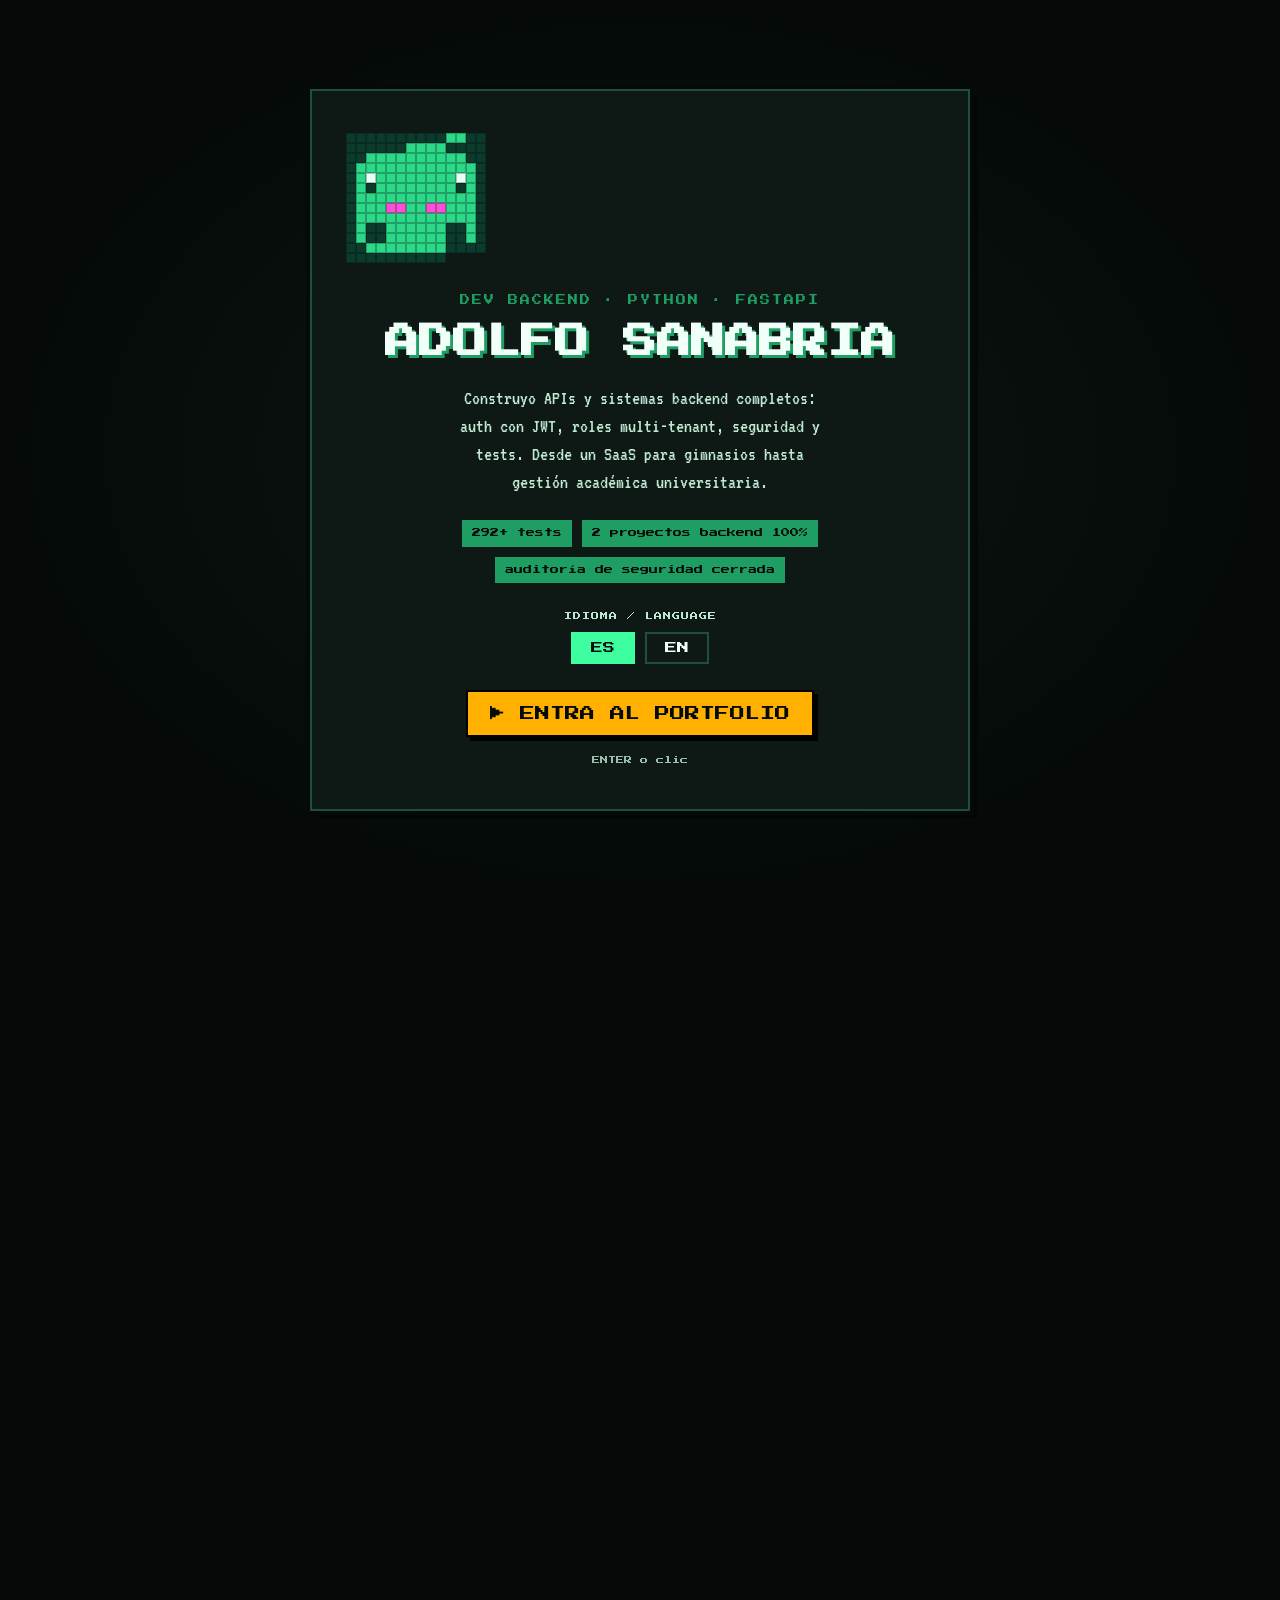
<file: index.html>
<!DOCTYPE html>
<html lang="es" data-lang="es">
<head>
  <meta charset="UTF-8" />
  <meta name="viewport" content="width=device-width, initial-scale=1.0" />
  <meta name="description" content="Adolfo Sanabria — Backend Developer. Python, FastAPI, PostgreSQL. Portfolio 8-bit." />
  <title>ADOLFO SANABRIA // BACKEND.DEV</title>
  <link rel="icon" href="data:image/svg+xml,%3Csvg xmlns='http://www.w3.org/2000/svg' viewBox='0 0 16 16'%3E%3Crect width='16' height='16' fill='%23050a08'/%3E%3Crect x='2' y='3' width='12' height='10' fill='%233dffa0'/%3E%3Crect x='4' y='5' width='3' height='3' fill='%23050a08'/%3E%3Crect x='9' y='5' width='3' height='3' fill='%23050a08'/%3E%3Crect x='6' y='9' width='4' height='2' fill='%23050a08'/%3E%3C/svg%3E" />
  <link rel="preconnect" href="https://fonts.googleapis.com" />
  <link rel="preconnect" href="https://fonts.gstatic.com" crossorigin />
  <link href="https://fonts.googleapis.com/css2?family=Press+Start+2P&family=VT323&display=swap" rel="stylesheet" />
  <link rel="stylesheet" href="style.css" />
</head>
<body>

  <!-- ======================= BOOT / INTRO ======================= -->
  <div id="boot" class="boot is-visible" role="dialog" aria-label="welcome">
    <div class="boot-inner">
      <div id="bootSprite" class="pixel-sprite boot-sprite" aria-hidden="true"></div>
      <p class="boot-kicker" data-i18n="boot.kicker">DEV BACKEND · PYTHON · FASTAPI</p>
      <h1 class="boot-title" data-text="ADOLFO SANABRIA">ADOLFO SANABRIA</h1>
      <p class="boot-tagline" data-i18n="boot.tagline">Construyo APIs y sistemas backend completos: auth con JWT, roles multi-tenant, seguridad y tests. Desde un SaaS para gimnasios hasta gesti&oacute;n acad&eacute;mica universitaria.</p>
      <div class="boot-proof">
        <span data-i18n="boot.p1">292+ tests</span>
        <span data-i18n="boot.p2">2 proyectos backend 100%</span>
        <span data-i18n="boot.p3">auditor&iacute;a de seguridad cerrada</span>
      </div>
      <div class="lang-wave">
        <span class="lang-label" data-i18n="boot.lang">IDIOMA / LANGUAGE</span>
        <span class="lang-pills">
          <button class="lang-btn" data-set-lang="es">ES</button>
          <button class="lang-btn" data-set-lang="en">EN</button>
        </span>
      </div>
      <button id="pressStart" class="press-start" data-i18n="boot.press">▶ ENTRA AL PORTFOLIO</button>
      <p class="boot-hint-line" data-i18n="boot.hint">ENTER o clic</p>
    </div>
  </div>

  <!-- ======================= CRT OVERLAY ======================= -->
  <div class="crt" aria-hidden="true"></div>
  <div class="vignette" aria-hidden="true"></div>

  <!-- ======================= TOP MENU ======================= -->
  <button id="menuBtn" class="menu-btn" aria-label="menu">MENU</button>
  <nav id="topbar" class="topbar" aria-label="game menu">
    <button data-goto="inicio">&#9654; <span data-i18n="nav.start">START</span></button>
    <button data-goto="status">&#9679; <span data-i18n="nav.status">STATUS</span></button>
    <button data-goto="dungeons">&#9876; <span data-i18n="nav.dungeons">DUNGEONS</span></button>
    <button data-goto="quest">&#10022; <span data-i18n="nav.quest">QUEST</span></button>
    <button data-goto="contact">&#9993; <span data-i18n="nav.contact">CONTACT</span></button>
  </nav>

  <div id="soundToggle" class="sound-toggle" title="M">SOUND:ON</div>
  <div id="fps" class="fps" title="FPS counter (fake)">FPS:60</div>

  <main id="game">

    <!-- ============ SECTION: TITLE ============ -->
    <section id="inicio" class="hero section">
      <div class="hero-grid" aria-hidden="true"></div>
      <div class="hero-inner">
        <div id="heroSprite" class="pixel-sprite hero-sprite" aria-hidden="true"></div>
        <header class="hero-title">
          <div class="title-badge" data-i18n="hero.badge">CLASS: BACKEND DEV</div>
          <h1 class="title-glitch" data-text="ADOLFO SANABRIA">ADOLFO SANABRIA</h1>
          <p class="subtitle"><span data-i18n="hero.sub1">PYTHON</span> <span class="accent">•</span> <span data-i18n="hero.sub2">FASTAPI</span> <span class="accent">•</span> <span data-i18n="hero.sub3">APIs QUE FUNCIONAN</span></p>
        </header>
      </div>
      <div class="scroll-hint">
        <span data-i18n="hero.continue">[ BAJA PARA VER MI FICHA ]</span>
        <div class="arrow">&#8595;</div>
      </div>
    </section>

    <!-- ============ SECTION: ABOUT ============ -->
    <section id="status" class="section panel">
      <div class="section-head">
        <span class="corner tl"></span><span class="corner tr"></span>
        <h2><span class="tag">01</span> <span data-i18n="status.title">SOBRE MÍ</span></h2>
        <span class="corner bl"></span><span class="corner br"></span>
      </div>

      <div class="about-grid">
        <!-- identidad + datos -->
        <div class="about-left">
          <div class="char-avatar">
            <div id="charSprite" class="pixel-sprite" aria-hidden="true"></div>
            <div>
              <h3 class="name">ADOLFO SANABRIA</h3>
              <div class="class-line"><span data-i18n="status.class">BACKEND DEVELOPER</span> <span class="lvl">PYTHON / FASTAPI</span></div>
            </div>
          </div>
          <ul class="facts">
            <li><b data-i18n="status.f1k">Proyectos backend 100%</b><span data-i18n="status.f1v">2 completados</span></li>
            <li><b data-i18n="status.f2k">Tests escritos y en verde</b><span>292+</span></li>
            <li><b data-i18n="status.f3k">Fases implementadas</b><span>19</span></li>
            <li><b data-i18n="status.f4k">Auditor&iacute;a de seguridad</b><span data-i18n="status.f4v">8 hallazgos cerrados</span></li>
            <li><b data-i18n="status.f5k">Guild / GitHub</b><span><a href="https://github.com/starnicosvv" target="_blank" rel="noopener">@starnicosvv</a></span></li>
          </ul>
        </div>

        <!-- bio -->
        <div class="bio-card">
          <h3 class="mini-title">&#9654; <span data-i18n="status.biotitle">PERFIL</span></h3>
          <p data-i18n="status.bio1">Dev backend que vive en Python. Diseño APIs y arquitectura con FastAPI de punta a punta: auth con JWT, roles, aislamiento multi-tenant, seguridad y testing. Los dos proyectos de este mundo son trabajo 100% backend mío.</p>
          <p data-i18n="status.bio2">Creo en el código que se puede defender: testeado, documentado y con CI verde.</p>
        </div>

        <!-- que puedo hacer -->
        <div class="what-card">
          <h3 class="mini-title">&#9876; <span data-i18n="status.whattitle">QUÉ PUEDO HACER</span></h3>
          <div class="what-grid">
            <div class="what-item"><b>APIs REST</b><span data-i18n="status.w1">FastAPI: endpoints, validaci&oacute;n, versionado y OpenAPI</span></div>
            <div class="what-item"><b>AUTH + SEGURIDAD</b><span data-i18n="status.w2">JWT access/refresh, roles, CSRF, rate limiting, bcrypt</span></div>
            <div class="what-item"><b>DATOS &amp; MIGRACIONES</b><span data-i18n="status.w3">SQLAlchemy 2.0, Pydantic v2, Alembic, PostgreSQL multi-tenant</span></div>
            <div class="what-item"><b>TESTING</b><span data-i18n="status.w4">pytest para API y servicios: 292+ tests verdes con CI</span></div>
            <div class="what-item"><b>INFRA &amp; CI</b><span data-i18n="status.w5">Docker Compose, Redis, GitHub Actions y deploy</span></div>
            <div class="what-item"><b>DOC &amp; AUDITOR&Iacute;A</b><span data-i18n="status.w6">Documentaci&oacute;n t&eacute;cnica y auditor&iacute;as de seguridad con fixes</span></div>
          </div>
        </div>
      </div>
    </section>

    <!-- ============ SECTION: DUNGEONS / PROJECTS ============ -->
    <section id="dungeons" class="section panel">
      <div class="section-head">
        <span class="corner tl"></span><span class="corner tr"></span>
        <h2><span class="tag">02</span> <span data-i18n="dungeons.title">MAZMORRAS VENCIDAS</span></h2>
        <span class="corner bl"></span><span class="corner br"></span>
      </div>
      <p class="section-sub" data-i18n="dungeons.sub">Cada mazmorra fue vencida: yo construí su backend completo.</p>

      <div class="dungeons-grid">
        <!-- Project 1 -->
        <article class="dungeon-card">
          <div class="boss-window">
            <div class="boss-head">
              <div class="boss-sprite" aria-hidden="true">
                <span class="boss-label boss-skill">JWT</span>
              </div>
              <div class="boss-meta">
                <span class="boss-name">GYMPRO SAAS</span>
                <span class="boss-hp"><span data-i18n="d.boss">BOSS</span>: <span data-i18n="d1.subtitle">GESTIÓN DE GIMNASIOS</span></span>
                <div class="hp-bar"><div class="bar"><div class="fill" style="width:100%"></div></div></div>
              </div>
            </div>
            <div class="boss-fx" aria-hidden="true">
              <span class="md">ACTIVE</span>
              <span class="md second">DEFEATED</span>
              <span class="shout" data-i18n="d1.shout">Te quiero ver subir office en la gym</span>
            </div>
          </div>

          <div class="dungeon-body">
            <h4 data-i18n="d1.title">GYMPRO SAAS</h4>
            <div class="dungeon-tags">
              <span>FastAPI</span><span>PostgreSQL 15</span><span>Redis</span><span>SQLAlchemy 2.0 async</span><span>Pydantic v2</span><span>JWT</span><span>Docker</span>
            </div>
            <p data-i18n="d1.desc">SaaS para gestión de gimnasios pequeños/medianos. Auth por roles (owner/admin/trainer/receptionist), membresías, asistencia con check-in anti-duplicado, pagos internos y dashboard de KPIs. Aislamiento multi-tenant: cada query filtra por gym_id del token.</p>
            <ul class="loot">
              <li><span data-i18n="d1.l1">JWT access + refresh, bcrypt</span></li>
              <li><span data-i18n="d1.l2">Aislamiento multi-tenant por gym_id</span></li>
              <li><span data-i18n="d1.l3">Soft-delete, PKs UUID v4</span></li>
              <li><span data-i18n="d1.l4">6 módulos REST (auth, users, plans, attendance, payments, dashboard)</span></li>
              <li><span data-i18n="d1.l5">Tests: 10 API + 7 servicios</span></li>
              <li><span data-i18n="d1.l6">Docker Compose completo</span></li>
            </ul>
            <div class="credits">BACKEND: ADOLFO <span>/</span> FRONTEND: DUAL-DEVS0</div>
            <div class="dungeon-actions">
              <a class="btn" href="https://github.com/dual-devs0/Sistema_para_gym_Py" target="_blank" rel="noopener"><span data-i18n="common.view">VER MAZMORRA</span> &#8594;</a>
            </div>
          </div>
        </article>

        <!-- Project 2 -->
        <article class="dungeon-card final">
          <div class="boss-window">
            <div class="boss-head">
              <div class="boss-sprite" aria-hidden="true">
                <span class="boss-label boss-skill">CSRF</span>
                <span class="boss-label boss-skill second">RATE</span>
              </div>
              <div class="boss-meta">
                <span class="boss-name">SISTEMA ACADÉMICO UCA V2</span>
                <span class="boss-hp"><span data-i18n="d.boss">BOSS</span>: <span data-i18n="d2.subtitle">GESTIÓN ACADÉMICA UNIVERSITARIA</span></span>
                <div class="hp-bar"><div class="bar"><div class="fill bossf" style="width:100%"></div></div></div>
              </div>
            </div>
            <div class="boss-fx" aria-hidden="true">
              <span class="md second">FINAL BOSS</span>
              <span class="shout" data-i18n="d2.shout">19 fases. 282 tests. Sin excusas.</span>
            </div>
          </div>

          <div class="dungeon-body">
            <h4 data-i18n="d2.title">SISTEMA ACADÉMICO UCA V2</h4>
            <div class="dungeon-tags">
              <span>FastAPI</span><span>SQLAlchemy</span><span>Alembic</span><span>PostgreSQL (Neon)</span><span>JWT + CSRF</span><span>Rate limit</span><span>R2</span><span>Stripe</span><span>ReportLab</span>
            </div>
            <p data-i18n="d2.desc">Sistema de gestión académica integral (Universidad Católica, PY). 19 fases completas: motor de notas, correlatividades, PPA, financiero, becas, facturación electrónica, trámites, graduación, pasantías, equivalencias y portal docente. Backend tests verdes, CI verde.</p>
            <ul class="loot">
              <li><span data-i18n="d2.l1">19 fases implementadas en backend</span></li>
              <li><span data-i18n="d2.l2">282 tests pytest</span></li>
              <li><span data-i18n="d2.l3">Auditoría de seguridad: 8 hallazgos corregidos</span></li>
              <li><span data-i18n="d2.l4">Roles: Alumno, Profesor, Admin</span></li>
              <li><span data-i18n="d2.l5">JWT refresh en httpOnly cookie + CSRF double-submit</span></li>
              <li><span data-i18n="d2.l6">PDF/QR, email SMTP, Stripe Checkout</span></li>
            </ul>
            <div class="credits">BACKEND: ADOLFO <span>/</span> FRONTEND: DUAL-DEVS0</div>
            <div class="dungeon-actions">
              <a class="btn" href="https://github.com/dual-devs0/sistema-academico" target="_blank" rel="noopener"><span data-i18n="common.view">VER MAZMORRA</span> &#8594;</a>
              <a class="btn ghost" href="https://sistema-academico-alpha.vercel.app" target="_blank" rel="noopener">LIVE <span data-i18n="common.live">DESPLIEGUE</span></a>
            </div>
          </div>
        </article>
      </div>
    </section>

    <!-- ============ SECTION: QUEST LOG / EXPERIENCE ============ -->
    <section id="quest" class="section panel">
      <div class="section-head">
        <span class="corner tl"></span><span class="corner tr"></span>
        <h2><span class="tag">03</span> <span data-i18n="quest.title">QUEST LOG</span></h2>
        <span class="corner bl"></span><span class="corner br"></span>
      </div>
      <p class="section-sub" data-i18n="quest.sub">Misiones completadas en este mundo de FastAPI.</p>

      <div class="quest-list">
        <div class="quest complete">
          <div class="q-icon">&#10003;</div>
          <div class="q-body">
            <h4 data-i18n="q1.title">SISTEMA ACADÉMICO UCA V2 — Backend completo</h4>
            <p data-i18n="q1.desc">Diseñé arquitectura (routers/services/repos), modelos, migraciones, auth de seguridad dura, testing y documentación. 19 fases, 282 tests verdes y auditoría cerrada.</p>
          </div>
          <span class="q-xp">+9000 XP</span>
        </div>
        <div class="quest complete">
          <div class="q-icon">&#10003;</div>
          <div class="q-body">
            <h4 data-i18n="q2.title">GYMPRO SAAS — Backend completo</h4>
            <p data-i18n="q2.desc">SaaS multi-tenant de gimnasios: auth por roles, membresías, asistencia, pagos y dashboard, con aislamiento por gym_id desde el token.</p>
          </div>
          <span class="q-xp">+4000 XP</span>
        </div>
        <div class="quest complete">
          <div class="q-icon">&#10003;</div>
          <div class="q-body">
            <h4 data-i18n="q3.title">AUDITORÍA DE SEGURIDAD PRE-PRODUCCIÓN</h4>
            <p data-i18n="q3.desc">Chequeo crítico del backend: 8 hallazgos reales corregidos (CSRF desactivable, user enumeration, dependencies sin pinnear, rate limiting).</p>
          </div>
          <span class="q-xp">+2000 XP</span>
        </div>
        <div class="quest active">
          <div class="q-icon">?</div>
          <div class="q-body">
            <h4 data-i18n="q4.title">PRÓXIMA MISIÓN: TU PROYECTO</h4>
            <p data-i18n="q4.desc">Backend nuevo, refactor, API, auth o tests. Abierto a misiones freelance o full-time.</p>
          </div>
          <a class="btn small" href="#contact" data-i18n="q4.cta">UNIRME A LA MISIÓN</a>
        </div>
      </div>
    </section>

    <!-- ============ SECTION: CONTACT ============ -->
    <section id="contact" class="section panel">
      <div class="section-head">
        <span class="corner tl"></span><span class="corner tr"></span>
        <h2><span class="tag">04</span> <span data-i18n="contact.title">UNIRSE AL GREMIO</span></h2>
        <span class="corner bl"></span><span class="corner br"></span>
      </div>

      <div class="contact-wrap">
        <div id="contactSprite" class="pixel-sprite contact-sprite" aria-hidden="true"></div>
        <p class="contact-line" data-i18n="contact.line">El gremio de los backend te espera. Elegí tu punto de encuentro:</p>

        <div class="contact-cards">
          <a class="contact-card" href="https://github.com/starnicosvv" target="_blank" rel="noopener">
            <span class="cc-icon gh">&#916;</span>
            <span class="cc-main"><b>GITHUB</b> <i>@starnicosvv</i></span>
            <span class="cc-arrow">&#8594;</span>
          </a>
        </div>

        <div class="contact-mini">
          <span data-i18n="contact.mini1">status: DISPONIBLE</span>
          <span data-i18n="contact.mini2">nivel: backend</span>
          <span data-i18n="contact.mini3">loot: FastAPI + opencode</span>
        </div>
      </div>
    </section>

    <!-- ============ FOOTER ============ -->
    <footer class="panel footer">
      <div class="footer-line">
        <span class="blink-cursor">&#9608;</span>
        <span data-i18n="footer.by">SLIME.DEV — mode DEBUG</span>
      </div>
      <div class="footer-hint">
        <kbd>M</kbd> <span data-i18n="footer.sound">sonido</span> <span class="sep">|</span>
        <kbd>K</kbd> <span data-i18n="footer.fps">fps</span> <span class="sep">|</span>
        <kbd>T</kbd> <span data-i18n="footer.test">test rápido</span>
      </div>
      <p class="copyright">&copy; 2026 ADOLFO SANABRIA — <span data-i18n="footer.rights">todos los derechos pixelados</span></p>
    </footer>
  </main>

  <!-- modal de test rápido -->
  <div id="testModal" class="modal" hidden>
    <div class="modal-box">
      <h3 data-i18n="test.title">CONSOLA DE PRUEBAS</h3>
      <p data-i18n="test.line">Verifico seguridad y tests de tu portfolio...</p>
      <pre id="testOut" class="test-out"></pre>
      <button id="testClose" class="btn" data-i18n="test.close">CERRAR</button>
    </div>
  </div>

  <script src="script.js"></script>
</body>
</html>
</file>
<file: style.css>
/* ============================================================
   SLIME.DEV — PORTFOLIO 8-BIT
   Paleta CRT phosphor + arcade
   ============================================================ */
:root {
  --bg: #050a08;
  --bg2: #0a1210;
  --panel: #0e1915;
  --panel2: #15261f;
  --line: #12382b;
  --line2: #1d4f3c;
  --green: #3dffa0;
  --green-dim: #1e9e63;
  --amber: #ffb000;
  --magenta: #ff4fd8;
  --cyan: #38f0ff;
  --red: #ff5470;
  --text: #f0fff8;
  --text-dim: #bfe8d2;
  --shadow: rgba(0, 0, 0, 0.75);
  --font-pixel: "Press Start 2P", monospace;
  --font-term: "VT323", monospace;
  --px: 1px;
}

* { margin: 0; padding: 0; box-sizing: border-box; }

html { scroll-behavior: smooth; scroll-padding-top: 80px; }

body {
  background: var(--bg);
  color: var(--text);
  font-family: var(--font-term);
  font-size: 22px;
  line-height: 1.4;
  overflow-x: hidden;
  text-rendering: optimizeSpeed;
}

::selection { background: var(--green); color: var(--bg); }

/* ---------- CRT overlay ---------- */
.crt {
  pointer-events: none;
  position: fixed;
  inset: 0;
  z-index: 9998;
  background: repeating-linear-gradient(
    to bottom,
    rgba(0, 0, 0, 0) 0px,
    rgba(0, 0, 0, 0) 2px,
    rgba(0, 0, 0, 0.05) 3px,
    rgba(0, 0, 0, 0) 4px
  );
  animation: crt-flicker 0.5s steps(2) infinite;
}
@keyframes crt-flicker {
  0% { opacity: 1; }
  50% { opacity: 0.985; }
  100% { opacity: 1; }
}
/* Easter egg: modo neon (código Konami) */
body.neon { --green: #ffe14d; --green-dim: #b88a00; --magenta: #37f3ff; --cyan: #ff9af5; --amber: #7cff00; }
body.neon .crt { animation-duration: 0.6s; }
.vignette {
  pointer-events: none;
  position: fixed;
  inset: 0;
  z-index: 9997;
  background: radial-gradient(ellipse at center, transparent 65%, rgba(0, 0, 0, 0.2) 100%);
}
body.off .crt { animation: none; background: #000; opacity: 0; }
body.off #game, body.off .topbar, body.off .sound-toggle, body.off .fps, body.off .menu-btn { opacity: 0; }
body.off { height: 100vh; overflow: hidden; }

/* ---------- Boot / intro ---------- */
.boot {
  position: fixed;
  inset: 0;
  z-index: 10000;
  background: radial-gradient(ellipse at center, #0b1511 0%, var(--bg) 72%);
  display: flex;
  align-items: center;
  justify-content: center;
  padding: 24px;
  transition: opacity 0.4s ease;
  opacity: 0;
  pointer-events: none;
}
.boot.is-visible { opacity: 1; pointer-events: auto; }
.boot-inner {
  background: var(--panel);
  border: 2px solid var(--line2);
  box-shadow: 0 0 0 4px var(--bg), 8px 8px 0 rgba(0, 0, 0, 0.4);
  padding: 42px 34px;
  max-width: 660px;
  width: 100%;
  text-align: center;
  position: relative;
  animation: bootIn 0.4s steps(5) both;
}
@keyframes bootIn {
  from { opacity: 0; transform: translateY(12px); }
  to { opacity: 1; transform: none; }
}
.boot-sprite { margin: 0 auto 20px; }
.boot-kicker {
  font-family: var(--font-pixel);
  font-size: 10px;
  color: var(--green-dim);
  letter-spacing: 2px;
  margin-bottom: 14px;
}
.boot-title {
  font-family: var(--font-pixel);
  font-size: clamp(20px, 6vw, 34px);
  color: var(--text);
  text-shadow: 3px 3px 0 var(--green-dim);
  margin-bottom: 20px;
  line-height: 1.25;
}
.boot-tagline {
  color: var(--text-dim);
  font-size: 20px;
  max-width: 48ch;
  margin: 0 auto 24px;
}
.boot-proof {
  display: flex;
  flex-wrap: wrap;
  justify-content: center;
  gap: 10px;
  margin-bottom: 28px;
}
.boot-proof span {
  font-family: var(--font-pixel);
  font-size: 9px;
  color: var(--bg);
  background: var(--green-dim);
  padding: 7px 10px;
}
.lang-wave {
  display: flex;
  flex-direction: column;
  gap: 10px;
  align-items: center;
  margin-bottom: 26px;
}
.lang-label {
  font-family: var(--font-pixel);
  font-size: 8px;
  color: var(--text-dim);
  letter-spacing: 1px;
}
.lang-pills { display: flex; gap: 10px; }
.lang-btn {
  font-family: var(--font-pixel);
  font-size: 12px;
  background: none;
  border: 2px solid var(--line2);
  color: var(--text);
  padding: 8px 18px;
  cursor: pointer;
}
.lang-btn.on { color: var(--bg); background: var(--green); border-color: var(--green); }

.press-start {
  font-family: var(--font-pixel);
  font-size: clamp(11px, 2.4vw, 15px);
  color: var(--bg);
  background: var(--amber);
  border: 2px solid #000;
  margin: 0 auto;
  padding: 14px 22px;
  cursor: pointer;
  box-shadow: 4px 4px 0 #000;
}
.press-start:hover { transform: translate(-1px, -1px); box-shadow: 5px 5px 0 #000; }
.press-start:active { transform: translate(3px, 3px); box-shadow: 1px 1px 0 #000; }
@keyframes blink { 0%,100% { opacity: 1; } 50% { opacity: 0; } }
.boot-hint-line {
  margin-top: 18px;
  font-family: var(--font-pixel);
  font-size: 8px;
  color: var(--text-dim);
  opacity: 0.8;
}

/* ---------- Menu ---------- */
.menu-btn {
  position: fixed;
  top: 14px; left: 14px;
  z-index: 9000;
  background: var(--panel);
  color: var(--green);
  font-family: var(--font-pixel);
  font-size: 11px;
  border: 2px solid var(--line2);
  padding: 9px 12px;
  cursor: pointer;
  box-shadow: 3px 3px 0 #000;
}
.topbar {
  position: fixed;
  top: 12px;
  left: 50%;
  transform: translateX(-50%);
  z-index: 8999;
  display: flex;
  gap: 4px;
  background: var(--panel);
  border: 2px solid var(--line2);
  padding: 6px;
  box-shadow: 5px 5px 0 #000;
  transition: transform 0.25s steps(4), opacity 0.2s;
}
.topbar button {
  font-family: var(--font-pixel);
  font-size: 10px;
  color: var(--text-dim);
  background: none;
  border: 2px solid transparent;
  padding: 10px 11px;
  cursor: pointer;
  white-space: nowrap;
}
.topbar button:hover,
.topbar button.active { color: var(--bg); background: var(--green); }
body.hide-menu .menu-btn { display: none; }

@media (max-width: 820px) {
  .topbar {
    top: 0; left: 0; right: 0;
    transform: none;
    flex-wrap: wrap;
    justify-content: center;
    border-width: 0 0 2px 0;
  }
}
@media (max-width: 640px) {
  body:not(.hide-menu) .topbar { transform: translateX(-120%); }
  body:not(.hide-menu) .menu-btn { display: block; }
}
@media (min-width: 641px) {
  .menu-btn { display: none; }
}

.sound-toggle, .fps {
  position: fixed;
  right: 14px;
  z-index: 8999;
  font-family: var(--font-pixel);
  font-size: 9px;
  color: var(--text-dim);
  background: var(--panel);
  border: 2px solid var(--line2);
  padding: 7px 9px;
  cursor: pointer;
  box-shadow: 3px 3px 0 #000;
}
.sound-toggle { bottom: 14px; }
.fps { bottom: 50px; color: var(--green); }

/* ---------- Layout ---------- */
main { max-width: 1060px; margin: 0 auto; padding: 0 18px 40px; }
.section {
  min-height: 100vh;
  display: flex;
  flex-direction: column;
  justify-content: center;
  padding: 110px 0 50px;
  position: relative;
}
.panel {
  background: linear-gradient(180deg, var(--bg2), var(--bg));
  border: 2px solid var(--line);
  padding: 34px;
  margin-bottom: 36px;
  box-shadow: 4px 4px 0 rgba(0, 0, 0, 0.5);
  position: relative;
}

.section-head {
  display: flex;
  align-items: center;
  gap: 14px;
  margin-bottom: 28px;
  position: relative;
}
.section-head h2 {
  font-family: var(--font-pixel);
  font-size: clamp(13px, 2.4vw, 19px);
  color: var(--amber);
  text-shadow: 3px 3px 0 #000;
  letter-spacing: 1px;
}
.section-head .tag { color: var(--green); }
.section-sub {
  font-size: 20px;
  color: var(--text-dim);
  margin: -14px 0 24px;
}

/* pixel corners */
.corner {
  position: absolute;
  width: 12px; height: 12px;
  background: var(--green);
}
.corner.tl { left: -2px; top: -2px; }
.corner.tr { right: -2px; top: -2px; }
.corner.bl { left: -2px; bottom: -2px; }
.corner.br { right: -2px; bottom: -2px; }

/* ---------- Hero ---------- */
.hero {
  min-height: 100svh;
  justify-content: center;
  align-items: center;
  text-align: center;
  padding-top: 0;
}
.hero-inner { display: flex; flex-direction: column; align-items: center; gap: 18px; z-index: 2; }
.hero-sprite { margin-bottom: 6px; }
.title-badge {
  font-family: var(--font-pixel);
  font-size: 11px;
  color: var(--magenta);
  border: 2px solid var(--line2);
  padding: 8px 12px;
  background: var(--panel);
  box-shadow: 4px 4px 0 #000;
}
.title-glitch {
  font-family: var(--font-pixel);
  font-size: clamp(24px, 7vw, 58px);
  color: var(--text);
  letter-spacing: 2px;
  text-shadow: 3px 3px 0 var(--green-dim), 6px 6px 0 rgba(0, 0, 0, 0.55);
}
.subtitle {
  font-family: var(--font-term);
  font-size: clamp(16px, 3vw, 26px);
  color: var(--text-dim);
}
.subtitle .accent { color: var(--green); }

.scroll-hint {
  position: absolute;
  bottom: 34px;
  font-family: var(--font-pixel);
  font-size: 10px;
  color: var(--text-dim);
  display: flex;
  flex-direction: column;
  gap: 10px;
  align-items: center;
  animation: float 1.6s ease-in-out infinite;
}
@keyframes float { 0%,100% { transform: translateY(0); } 50% { transform: translateY(6px); } }

.hero-grid {
  position: absolute;
  inset: 0;
  z-index: 0;
  background-image:
    linear-gradient(rgba(61,255,160,0.05) 1px, transparent 1px),
    linear-gradient(90deg, rgba(61,255,160,0.05) 1px, transparent 1px);
  background-size: 34px 34px;
  mask-image: radial-gradient(ellipse at center, #000 30%, transparent 75%);
}

/* ---------- Pixel sprite (generado en JS) ---------- */
.pixel-sprite {
  --sz: 7px;
  position: relative;
  display: grid;
  gap: 0;
  image-rendering: pixelated;
}
.pixel-sprite span {
  width: var(--sz);
  height: var(--sz);
  display: block;
}
.pixel-sprite.hidden { display: none; }

/* ---------- About ---------- */
.about-grid {
  display: grid;
  grid-template-columns: 300px 1fr;
  gap: 26px;
}
.about-left, .bio-card, .what-card {
  background: var(--panel2);
  border: 2px solid var(--line);
  padding: 22px;
  box-shadow: 3px 3px 0 #000;
}
.about-left { grid-row: 1 / span 2; align-self: start; }
.char-avatar { display: flex; gap: 16px; align-items: center; margin-bottom: 22px; }
.char-avatar .name {
  font-family: var(--font-pixel);
  font-size: 14px;
  line-height: 1.5;
  color: var(--text);
}
.class-line { margin-top: 10px; font-family: var(--font-pixel); font-size: 9px; color: var(--magenta); line-height: 1.8; }
.lvl { color: var(--amber); }

.facts { list-style: none; border-top: 2px dashed var(--line2); padding-top: 6px; }
.facts li {
  padding: 12px 0;
  border-bottom: 1px solid var(--line);
  display: flex;
  justify-content: space-between;
  gap: 12px;
  align-items: baseline;
}
.facts b { font-weight: 400; color: var(--text-dim); font-size: 19px; }
.facts span { color: var(--green); font-size: 19px; }
.facts a { color: var(--cyan); text-decoration: none; font-size: 19px; }
.facts a:hover { text-decoration: underline; }

.mini-title { font-family: var(--font-pixel); font-size: 12px; color: var(--green); margin-bottom: 16px; }

.bio-card p { color: var(--text); margin-bottom: 12px; font-size: 21px; max-width: 58ch; }

/* Qué puedo hacer */
.what-card { grid-column: 1 / -1; }
.what-grid { display: grid; grid-template-columns: 1fr 1fr 1fr; gap: 16px 22px; }
.what-item {
  display: flex;
  flex-direction: column;
  gap: 6px;
  border-left: 3px solid var(--green-dim);
  padding-left: 12px;
}
.what-item b { font-family: var(--font-pixel); font-size: 10px; color: var(--text); }
.what-item span { font-size: 17px; color: var(--text-dim); line-height: 1.4; }
.what-item:hover { border-color: var(--green); }

/* ---------- Dungeons ---------- */
.dungeons-grid { display: grid; gap: 30px; }

.bar { height: 16px; background: #04120c; border: 2px solid var(--line2); overflow: hidden; }
.bar .fill { height: 100%; width: 100%; background: repeating-linear-gradient(90deg, var(--green) 0 6px, var(--green-dim) 6px 12px); }
.fill.bossf { background: repeating-linear-gradient(90deg, var(--magenta) 0 6px, #b31695 6px 12px); }

.boss-window {
  background: linear-gradient(180deg, #08110e, #050a08);
  border: 2px solid var(--line2);
  padding: 20px;
  box-shadow: inset 0 0 0 2px #000, 6px 6px 0 #000;
  position: relative;
  overflow: hidden;
}
.boss-head { display: flex; gap: 18px; align-items: center; }
.boss-sprite {
  flex: 0 0 110px;
  height: 110px;
  border: 2px solid var(--line2);
  background:
    repeating-linear-gradient(0deg, rgba(61,255,160,0.04) 0 6px, transparent 6px 12px),
    #04120c;
  position: relative;
}
.boss-sprite::after {
  content: "?!";
  position: absolute;
  inset: 0;
  display: flex;
  align-items: center;
  justify-content: center;
  font-family: var(--font-pixel);
  font-size: 26px;
  color: var(--red);
  animation: blink 0.9s steps(2) infinite;
}
.boss-label {
  position: absolute;
  top: 8px; left: 8px;
  font-family: var(--font-pixel);
  font-size: 9px;
  background: var(--red);
  color: #fff;
  padding: 5px 6px;
  z-index: 2;
  box-shadow: 2px 2px 0 #000;
}
.boss-label.second { top: 30px; background: var(--amber); color: #000; }
.boss-meta { flex: 1; min-width: 0; }
.boss-name {
  font-family: var(--font-pixel);
  font-size: clamp(12px, 2.2vw, 17px);
  color: var(--text);
  display: block;
  margin-bottom: 10px;
  line-height: 1.4;
}
.boss-hp { font-family: var(--font-pixel); font-size: 9px; color: var(--text-dim); display: block; margin-bottom: 7px; }
.boss-hp span { color: var(--red); }
.boss-window .bar { height: 14px; }

.boss-fx { margin-top: 14px; display: flex; gap: 14px; align-items: center; flex-wrap: wrap; }
.boss-fx .md {
  font-family: var(--font-pixel);
  font-size: 9px;
  color: var(--green);
  border: 1px solid var(--green);
  padding: 6px 8px;
  animation: blink 1.6s steps(2) infinite;
}
.boss-fx .md.second { color: var(--magenta); border-color: var(--magenta); animation: none; }
.boss-fx .shout { font-size: 19px; color: var(--text); font-style: italic; }

.dungeon-body { padding: 24px 4px 4px; }
.dungeon-body h4 { font-family: var(--font-pixel); font-size: 13px; color: var(--amber); margin-bottom: 12px; }
.dungeon-tags { display: flex; flex-wrap: wrap; gap: 7px; margin-bottom: 14px; }
.dungeon-tags span {
  font-family: var(--font-pixel);
  font-size: 8px;
  color: var(--cyan);
  border: 1px solid var(--line2);
  padding: 6px 7px;
}
.dungeon-body p { color: var(--text); margin-bottom: 16px; font-size: 20px; }

.credits {
  font-family: var(--font-pixel);
  font-size: 9px;
  color: var(--amber);
  margin: -6px 0 18px;
  letter-spacing: 0.5px;
}
.credits span { color: var(--text-dim); }

.loot { list-style: none; margin: 0 0 20px; display: grid; gap: 9px; }
.loot li { display: flex; align-items: baseline; gap: 10px; font-size: 19px; color: var(--text); }
.loot li::before { content: "+"; color: var(--amber); font-family: var(--font-pixel); font-size: 11px; }

.dungeon-actions { display: flex; gap: 12px; flex-wrap: wrap; }
.btn {
  font-family: var(--font-pixel);
  font-size: 10px;
  color: var(--bg);
  background: var(--green);
  border: 2px solid #000;
  padding: 12px 14px;
  text-decoration: none;
  cursor: pointer;
  box-shadow: 4px 4px 0 #000;
  transition: transform 0.06s steps(2);
}
.btn:hover { transform: translate(-1px, -1px); box-shadow: 5px 5px 0 #000; }
.btn:active { transform: translate(3px, 3px); box-shadow: 1px 1px 0 #000; }
.btn.ghost { background: none; color: var(--cyan); }
.btn.small { padding: 9px 11px; font-size: 9px; }

/* ---------- Quest ---------- */
.quest-list { display: grid; gap: 16px; }
.quest {
  display: flex;
  gap: 16px;
  align-items: flex-start;
  background: var(--panel2);
  border: 2px solid var(--line);
  padding: 18px;
  box-shadow: 5px 5px 0 #000;
}
.quest .q-icon {
  flex: 0 0 38px; height: 38px;
  display: flex; align-items: center; justify-content: center;
  font-family: var(--font-pixel);
  font-size: 14px;
  color: var(--bg);
  background: var(--green);
}
.quest.active .q-icon { background: var(--amber); animation: blink 1.2s steps(2) infinite; }
.quest .q-body { flex: 1; }
.quest h4 { font-family: var(--font-pixel); font-size: 11px; color: var(--text); margin-bottom: 8px; }
.quest p { color: var(--text-dim); font-size: 20px; }
.q-xp {
  font-family: var(--font-pixel);
  font-size: 10px;
  color: var(--amber);
  white-space: nowrap;
  padding-top: 4px;
}

/* ---------- Contact ---------- */
.contact-wrap { text-align: center; position: relative; }
.contact-sprite { margin: 0 auto 10px; }
.contact-line { font-size: 21px; color: var(--text); margin-bottom: 28px; }
.contact-cards { display: flex; justify-content: center; gap: 16px; flex-wrap: wrap; }
.contact-card {
  display: flex;
  align-items: center;
  gap: 14px;
  background: var(--panel2);
  border: 2px solid var(--line2);
  padding: 16px 20px;
  text-decoration: none;
  box-shadow: 6px 6px 0 #000;
  transition: transform 0.08s steps(2), border-color 0.15s;
}
.contact-card:hover { transform: translate(-2px, -2px); border-color: var(--green); box-shadow: 8px 8px 0 #000; }
.cc-icon {
  font-family: var(--font-pixel);
  font-size: 20px;
  color: var(--bg);
  background: var(--green);
  width: 42px; height: 42px;
  display: flex; align-items: center; justify-content: center;
}
.cc-main { display: flex; flex-direction: column; text-align: left; }
.cc-main b { font-family: var(--font-pixel); font-size: 12px; color: var(--text); }
.cc-main i { font-style: normal; color: var(--text-dim); font-size: 17px; }
.cc-arrow { color: var(--green); font-size: 20px; }
.contact-mini {
  margin-top: 34px;
  display: flex;
  justify-content: center;
  flex-wrap: wrap;
  gap: 12px;
  font-family: var(--font-pixel);
  font-size: 9px;
  color: var(--text-dim);
}
.contact-mini span { border: 1px solid var(--line2); padding: 8px 10px; }

/* ---------- Footer ---------- */
.footer { padding: 26px; text-align: center; margin-bottom: 40px; }
.footer-line { font-family: var(--font-pixel); font-size: 12px; color: var(--green); margin-bottom: 14px; }
.blink-cursor { animation: blink 1s steps(2) infinite; }
.footer-hint { color: var(--text-dim); font-size: 16px; margin-bottom: 12px; }
.footer-hint kbd {
  font-family: var(--font-pixel);
  font-size: 9px;
  color: var(--amber);
  border: 1px solid var(--line2);
  padding: 2px 6px;
}
.footer-hint .sep { margin: 0 6px; color: var(--line2); }
.copyright { color: var(--text-dim); font-size: 15px; }

/* ---------- Modal ---------- */
.modal {
  position: fixed;
  inset: 0;
  z-index: 9500;
  background: rgba(0, 0, 0, 0.78);
  display: flex;
  align-items: center;
  justify-content: center;
  padding: 20px;
}
.modal[hidden] { display: none; }
.modal-box {
  background: var(--bg2);
  border: 2px solid var(--line2);
  padding: 26px;
  max-width: 560px;
  width: 100%;
  box-shadow: 10px 10px 0 #000;
  text-align: center;
}
.modal-box h3 { font-family: var(--font-pixel); font-size: 13px; color: var(--green); margin-bottom: 14px; }
.modal-box p { color: var(--text-dim); font-size: 18px; margin-bottom: 14px; }
.test-out {
  text-align: left;
  font-family: var(--font-term);
  font-size: 18px;
  background: #04120c;
  border: 1px solid var(--line2);
  padding: 14px;
  min-height: 130px;
  margin-bottom: 16px;
  white-space: pre-wrap;
}

/* ---------- Reveal on scroll ---------- */
.section .panel, .section-head, .hero-inner, .quest, .dungeon-card, .contact-card {
  opacity: 0;
  transform: translateY(24px);
  transition: opacity 0.4s steps(6), transform 0.4s steps(6);
}
.revealed { opacity: 1; transform: none; }

/* cuerpo oculto hasta presionar start */
body:not(.started) #game, body:not(.started) .topbar, body:not(.started) .sound-toggle, body:not(.started) .fps, body:not(.started) .menu-btn {
  opacity: 0;
  pointer-events: none;
}

/* ---------- Media ---------- */
@media (max-width: 760px) {
  main { padding: 0 10px 30px; }
  .panel { padding: 22px; }
  .about-grid { grid-template-columns: 1fr; }
  .about-left { grid-row: auto; align-self: auto; }
  .what-grid { grid-template-columns: 1fr 1fr; }
  .boss-head { flex-direction: column; align-items: flex-start; }
  .boss-sprite { flex-basis: 90px; height: 90px; width: 100%; }
  .quest { flex-wrap: wrap; }
}
@media (max-width: 480px) {
  .what-grid { grid-template-columns: 1fr; }
  .facts li { flex-direction: column; gap: 4px; }
  .footer-hint { display: none; }
}
</file>
<file: _backup_v1/style.css>
/* ============================================================
   SLIME.DEV — PORTFOLIO 8-BIT
   Paleta CRT phosphor + arcade
   ============================================================ */
:root {
  --bg: #050a08;
  --bg2: #0a1210;
  --panel: #0e1915;
  --panel2: #15261f;
  --line: #12382b;
  --line2: #1d4f3c;
  --green: #3dffa0;
  --green-dim: #1e9e63;
  --amber: #ffb000;
  --magenta: #ff4fd8;
  --cyan: #38f0ff;
  --red: #ff5470;
  --text: #f0fff8;
  --text-dim: #bfe8d2;
  --shadow: rgba(0, 0, 0, 0.75);
  --font-pixel: "Press Start 2P", monospace;
  --font-term: "VT323", monospace;
  --px: 1px;
}

* { margin: 0; padding: 0; box-sizing: border-box; }

html { scroll-behavior: smooth; scroll-padding-top: 80px; }

body {
  background: var(--bg);
  color: var(--text);
  font-family: var(--font-term);
  font-size: 22px;
  line-height: 1.4;
  overflow-x: hidden;
  text-rendering: optimizeSpeed;
}

::selection { background: var(--green); color: var(--bg); }

/* ---------- CRT overlay ---------- */
.crt {
  pointer-events: none;
  position: fixed;
  inset: 0;
  z-index: 9998;
  background: repeating-linear-gradient(
    to bottom,
    rgba(0, 0, 0, 0) 0px,
    rgba(0, 0, 0, 0) 2px,
    rgba(0, 0, 0, 0.05) 3px,
    rgba(0, 0, 0, 0) 4px
  );
  animation: crt-flicker 0.5s steps(2) infinite;
}
@keyframes crt-flicker {
  0% { opacity: 1; }
  50% { opacity: 0.985; }
  100% { opacity: 1; }
}
/* Easter egg: modo neon (código Konami) */
body.neon { --green: #ffe14d; --green-dim: #b88a00; --magenta: #37f3ff; --cyan: #ff9af5; --amber: #7cff00; }
body.neon .crt { animation-duration: 0.6s; }
.vignette {
  pointer-events: none;
  position: fixed;
  inset: 0;
  z-index: 9997;
  background: radial-gradient(ellipse at center, transparent 65%, rgba(0, 0, 0, 0.2) 100%);
}
body.off .crt { animation: none; background: #000; opacity: 0; }
body.off #game, body.off .topbar, body.off .sound-toggle, body.off .fps, body.off .menu-btn { opacity: 0; }
body.off { height: 100vh; overflow: hidden; }

/* ---------- Boot / intro ---------- */
.boot {
  position: fixed;
  inset: 0;
  z-index: 10000;
  background: radial-gradient(ellipse at center, #0b1511 0%, var(--bg) 72%);
  display: flex;
  align-items: center;
  justify-content: center;
  padding: 24px;
  transition: opacity 0.4s ease;
  opacity: 0;
  pointer-events: none;
}
.boot.is-visible { opacity: 1; pointer-events: auto; }
.boot-inner {
  background: var(--panel);
  border: 2px solid var(--line2);
  box-shadow: 0 0 0 4px var(--bg), 8px 8px 0 rgba(0, 0, 0, 0.4);
  padding: 42px 34px;
  max-width: 660px;
  width: 100%;
  text-align: center;
  position: relative;
  animation: bootIn 0.4s steps(5) both;
}
@keyframes bootIn {
  from { opacity: 0; transform: translateY(12px); }
  to { opacity: 1; transform: none; }
}
.boot-sprite { margin: 0 auto 20px; }
.boot-kicker {
  font-family: var(--font-pixel);
  font-size: 10px;
  color: var(--green-dim);
  letter-spacing: 2px;
  margin-bottom: 14px;
}
.boot-title {
  font-family: var(--font-pixel);
  font-size: clamp(20px, 6vw, 34px);
  color: var(--text);
  text-shadow: 3px 3px 0 var(--green-dim);
  margin-bottom: 20px;
  line-height: 1.25;
}
.boot-tagline {
  color: var(--text-dim);
  font-size: 20px;
  max-width: 48ch;
  margin: 0 auto 24px;
}
.boot-proof {
  display: flex;
  flex-wrap: wrap;
  justify-content: center;
  gap: 10px;
  margin-bottom: 28px;
}
.boot-proof span {
  font-family: var(--font-pixel);
  font-size: 9px;
  color: var(--bg);
  background: var(--green-dim);
  padding: 7px 10px;
}
.lang-wave {
  display: flex;
  flex-direction: column;
  gap: 10px;
  align-items: center;
  margin-bottom: 26px;
}
.lang-label {
  font-family: var(--font-pixel);
  font-size: 8px;
  color: var(--text-dim);
  letter-spacing: 1px;
}
.lang-pills { display: flex; gap: 10px; }
.lang-btn {
  font-family: var(--font-pixel);
  font-size: 12px;
  background: none;
  border: 2px solid var(--line2);
  color: var(--text);
  padding: 8px 18px;
  cursor: pointer;
}
.lang-btn.on { color: var(--bg); background: var(--green); border-color: var(--green); }

.press-start {
  font-family: var(--font-pixel);
  font-size: clamp(11px, 2.4vw, 15px);
  color: var(--bg);
  background: var(--amber);
  border: 2px solid #000;
  margin: 0 auto;
  padding: 14px 22px;
  cursor: pointer;
  box-shadow: 4px 4px 0 #000;
}
.press-start:hover { transform: translate(-1px, -1px); box-shadow: 5px 5px 0 #000; }
.press-start:active { transform: translate(3px, 3px); box-shadow: 1px 1px 0 #000; }
@keyframes blink { 0%,100% { opacity: 1; } 50% { opacity: 0; } }
.boot-hint-line {
  margin-top: 18px;
  font-family: var(--font-pixel);
  font-size: 8px;
  color: var(--text-dim);
  opacity: 0.8;
}

/* ---------- Menu ---------- */
.menu-btn {
  position: fixed;
  top: 14px; left: 14px;
  z-index: 9000;
  background: var(--panel);
  color: var(--green);
  font-family: var(--font-pixel);
  font-size: 11px;
  border: 2px solid var(--line2);
  padding: 9px 12px;
  cursor: pointer;
  box-shadow: 3px 3px 0 #000;
}
.topbar {
  position: fixed;
  top: 12px;
  left: 50%;
  transform: translateX(-50%);
  z-index: 8999;
  display: flex;
  gap: 4px;
  background: var(--panel);
  border: 2px solid var(--line2);
  padding: 6px;
  box-shadow: 5px 5px 0 #000;
  transition: transform 0.25s steps(4), opacity 0.2s;
}
.topbar button {
  font-family: var(--font-pixel);
  font-size: 10px;
  color: var(--text-dim);
  background: none;
  border: 2px solid transparent;
  padding: 10px 11px;
  cursor: pointer;
  white-space: nowrap;
}
.topbar button:hover,
.topbar button.active { color: var(--bg); background: var(--green); }
body.hide-menu .menu-btn { display: none; }

@media (max-width: 820px) {
  .topbar {
    top: 0; left: 0; right: 0;
    transform: none;
    flex-wrap: wrap;
    justify-content: center;
    border-width: 0 0 2px 0;
  }
}
@media (max-width: 640px) {
  body:not(.hide-menu) .topbar { transform: translateX(-120%); }
  body:not(.hide-menu) .menu-btn { display: block; }
}
@media (min-width: 641px) {
  .menu-btn { display: none; }
}

.sound-toggle, .fps {
  position: fixed;
  right: 14px;
  z-index: 8999;
  font-family: var(--font-pixel);
  font-size: 9px;
  color: var(--text-dim);
  background: var(--panel);
  border: 2px solid var(--line2);
  padding: 7px 9px;
  cursor: pointer;
  box-shadow: 3px 3px 0 #000;
}
.sound-toggle { bottom: 14px; }
.fps { bottom: 50px; color: var(--green); }

/* ---------- Layout ---------- */
main { max-width: 1060px; margin: 0 auto; padding: 0 18px 40px; }
.section {
  min-height: 100vh;
  display: flex;
  flex-direction: column;
  justify-content: center;
  padding: 110px 0 50px;
  position: relative;
}
.panel {
  background: linear-gradient(180deg, var(--bg2), var(--bg));
  border: 2px solid var(--line);
  padding: 34px;
  margin-bottom: 36px;
  box-shadow: 4px 4px 0 rgba(0, 0, 0, 0.5);
  position: relative;
}

.section-head {
  display: flex;
  align-items: center;
  gap: 14px;
  margin-bottom: 28px;
  position: relative;
}
.section-head h2 {
  font-family: var(--font-pixel);
  font-size: clamp(13px, 2.4vw, 19px);
  color: var(--amber);
  text-shadow: 3px 3px 0 #000;
  letter-spacing: 1px;
}
.section-head .tag { color: var(--green); }
.section-sub {
  font-size: 20px;
  color: var(--text-dim);
  margin: -14px 0 24px;
}

/* pixel corners */
.corner {
  position: absolute;
  width: 12px; height: 12px;
  background: var(--green);
}
.corner.tl { left: -2px; top: -2px; }
.corner.tr { right: -2px; top: -2px; }
.corner.bl { left: -2px; bottom: -2px; }
.corner.br { right: -2px; bottom: -2px; }

/* ---------- Hero ---------- */
.hero {
  min-height: 100svh;
  justify-content: center;
  align-items: center;
  text-align: center;
  padding-top: 0;
}
.hero-inner { display: flex; flex-direction: column; align-items: center; gap: 18px; z-index: 2; }
.hero-sprite { margin-bottom: 6px; }
.title-badge {
  font-family: var(--font-pixel);
  font-size: 11px;
  color: var(--magenta);
  border: 2px solid var(--line2);
  padding: 8px 12px;
  background: var(--panel);
  box-shadow: 4px 4px 0 #000;
}
.title-glitch {
  font-family: var(--font-pixel);
  font-size: clamp(24px, 7vw, 58px);
  color: var(--text);
  letter-spacing: 2px;
  text-shadow: 3px 3px 0 var(--green-dim), 6px 6px 0 rgba(0, 0, 0, 0.55);
}
.subtitle {
  font-family: var(--font-term);
  font-size: clamp(16px, 3vw, 26px);
  color: var(--text-dim);
}
.subtitle .accent { color: var(--green); }

.scroll-hint {
  position: absolute;
  bottom: 34px;
  font-family: var(--font-pixel);
  font-size: 10px;
  color: var(--text-dim);
  display: flex;
  flex-direction: column;
  gap: 10px;
  align-items: center;
  animation: float 1.6s ease-in-out infinite;
}
@keyframes float { 0%,100% { transform: translateY(0); } 50% { transform: translateY(6px); } }

.hero-grid {
  position: absolute;
  inset: 0;
  z-index: 0;
  background-image:
    linear-gradient(rgba(61,255,160,0.05) 1px, transparent 1px),
    linear-gradient(90deg, rgba(61,255,160,0.05) 1px, transparent 1px);
  background-size: 34px 34px;
  mask-image: radial-gradient(ellipse at center, #000 30%, transparent 75%);
}

/* ---------- Pixel sprite (generado en JS) ---------- */
.pixel-sprite {
  --sz: 7px;
  position: relative;
  display: grid;
  gap: 0;
  image-rendering: pixelated;
}
.pixel-sprite span {
  width: var(--sz);
  height: var(--sz);
  display: block;
}
.pixel-sprite.hidden { display: none; }

/* ---------- Status ---------- */
.status-grid {
  display: grid;
  grid-template-columns: 1fr 1fr;
  gap: 26px;
}
.char-card, .bio-card, .stack-card {
  background: var(--panel2);
  border: 2px solid var(--line);
  padding: 22px;
  box-shadow: 3px 3px 0 #000;
}
.char-card { grid-column: 1 / -1; display: grid; grid-template-columns: 180px 1fr; gap: 20px 24px; }
.char-name { display: flex; gap: 16px; align-items: center; grid-column: 1 / -1; }
.char-name .name {
  font-family: var(--font-pixel);
  font-size: 15px;
  color: var(--text);
}
.class-line { margin-top: 8px; font-family: var(--font-pixel); font-size: 10px; color: var(--magenta); }
.lvl { color: var(--amber); }
.hp-bar, .mp-bar { grid-column: 1 / -1; }

.mini-title { font-family: var(--font-pixel); font-size: 12px; color: var(--green); margin-bottom: 16px; }

.bar-label {
  display: flex;
  justify-content: space-between;
  font-family: var(--font-pixel);
  font-size: 9px;
  color: var(--text-dim);
  margin-bottom: 6px;
}
.bar {
  height: 18px;
  background: #04120c;
  border: 2px solid var(--line2);
  position: relative;
  overflow: hidden;
}
.bar .fill {
  height: 100%;
  width: 90%;
  background: repeating-linear-gradient(90deg, var(--green) 0 6px, var(--green-dim) 6px 12px);
  transition: width 1.2s steps(20);
}
.bar.mp .fill, .fill.bossf { background: repeating-linear-gradient(90deg, var(--magenta) 0 6px, #b31695 6px 12px); }
#hpFill { width: 0.1%; }

.status-stats { grid-column: 1 / -1; list-style: none; display: grid; grid-template-columns: repeat(2, 1fr); gap: 10px 24px; border-top: 2px dashed var(--line2); padding-top: 16px; }
.status-stats li { display: flex; justify-content: space-between; font-size: 19px; }
.status-stats span { color: var(--text-dim); }
.status-stats b { font-weight: 400; color: var(--green); }
.status-stats a { color: var(--cyan); text-decoration: none; }
.status-stats a:hover { text-decoration: underline; }

.bio-card p { color: var(--text); margin-bottom: 12px; font-size: 21px; max-width: 58ch; }

/* ---------- Stack real ---------- */
.stack-card {
  background: var(--panel2);
  border: 2px solid var(--line);
  padding: 22px;
  box-shadow: 3px 3px 0 #000;
}
.stack { display: grid; grid-template-columns: 1fr 1fr; gap: 16px 22px; }
.stack-item {
  display: flex;
  flex-direction: column;
  gap: 5px;
  border-left: 3px solid var(--green-dim);
  padding-left: 12px;
}
.stack-item b { font-family: var(--font-pixel); font-size: 10px; color: var(--text); }
.stack-item span { font-size: 17px; color: var(--text-dim); line-height: 1.4; }
.stack-item em { font-style: normal; font-family: var(--font-pixel); font-size: 8px; color: var(--cyan); }

/* ---------- Dungeons ---------- */
.dungeons-grid { display: grid; gap: 30px; }

.boss-window {
  background: linear-gradient(180deg, #08110e, #050a08);
  border: 2px solid var(--line2);
  padding: 20px;
  box-shadow: inset 0 0 0 2px #000, 6px 6px 0 #000;
  position: relative;
  overflow: hidden;
}
.boss-head { display: flex; gap: 18px; align-items: center; }
.boss-sprite {
  flex: 0 0 110px;
  height: 110px;
  border: 2px solid var(--line2);
  background:
    repeating-linear-gradient(0deg, rgba(61,255,160,0.04) 0 6px, transparent 6px 12px),
    #04120c;
  position: relative;
}
.boss-sprite::after {
  content: "?!";
  position: absolute;
  inset: 0;
  display: flex;
  align-items: center;
  justify-content: center;
  font-family: var(--font-pixel);
  font-size: 26px;
  color: var(--red);
  animation: blink 0.9s steps(2) infinite;
}
.boss-label {
  position: absolute;
  top: 8px; left: 8px;
  font-family: var(--font-pixel);
  font-size: 9px;
  background: var(--red);
  color: #fff;
  padding: 5px 6px;
  z-index: 2;
  box-shadow: 2px 2px 0 #000;
}
.boss-label.second { top: 30px; background: var(--amber); color: #000; }
.boss-meta { flex: 1; min-width: 0; }
.boss-name {
  font-family: var(--font-pixel);
  font-size: clamp(12px, 2.2vw, 17px);
  color: var(--text);
  display: block;
  margin-bottom: 10px;
  line-height: 1.4;
}
.boss-hp { font-family: var(--font-pixel); font-size: 9px; color: var(--text-dim); display: block; margin-bottom: 7px; }
.boss-hp span { color: var(--red); }
.boss-window .bar { height: 14px; }

.boss-fx { margin-top: 14px; display: flex; gap: 14px; align-items: center; flex-wrap: wrap; }
.boss-fx .md {
  font-family: var(--font-pixel);
  font-size: 9px;
  color: var(--green);
  border: 1px solid var(--green);
  padding: 6px 8px;
  animation: blink 1.6s steps(2) infinite;
}
.boss-fx .md.second { color: var(--magenta); border-color: var(--magenta); animation: none; }
.boss-fx .shout { font-size: 19px; color: var(--text); font-style: italic; }

.dungeon-body { padding: 24px 4px 4px; }
.dungeon-body h4 { font-family: var(--font-pixel); font-size: 13px; color: var(--amber); margin-bottom: 12px; }
.dungeon-tags { display: flex; flex-wrap: wrap; gap: 7px; margin-bottom: 14px; }
.dungeon-tags span {
  font-family: var(--font-pixel);
  font-size: 8px;
  color: var(--cyan);
  border: 1px solid var(--line2);
  padding: 6px 7px;
}
.dungeon-body p { color: var(--text); margin-bottom: 16px; font-size: 20px; }

.loot { list-style: none; margin: 0 0 20px; display: grid; gap: 9px; }
.loot li { display: flex; align-items: baseline; gap: 10px; font-size: 19px; color: var(--text); }
.loot li::before { content: "+"; color: var(--amber); font-family: var(--font-pixel); font-size: 11px; }

.dungeon-actions { display: flex; gap: 12px; flex-wrap: wrap; }
.btn {
  font-family: var(--font-pixel);
  font-size: 10px;
  color: var(--bg);
  background: var(--green);
  border: 2px solid #000;
  padding: 12px 14px;
  text-decoration: none;
  cursor: pointer;
  box-shadow: 4px 4px 0 #000;
  transition: transform 0.06s steps(2);
}
.btn:hover { transform: translate(-1px, -1px); box-shadow: 5px 5px 0 #000; }
.btn:active { transform: translate(3px, 3px); box-shadow: 1px 1px 0 #000; }
.btn.ghost { background: none; color: var(--cyan); }
.btn.small { padding: 9px 11px; font-size: 9px; }

/* ---------- Quest ---------- */
.quest-list { display: grid; gap: 16px; }
.quest {
  display: flex;
  gap: 16px;
  align-items: flex-start;
  background: var(--panel2);
  border: 2px solid var(--line);
  padding: 18px;
  box-shadow: 5px 5px 0 #000;
}
.quest .q-icon {
  flex: 0 0 38px; height: 38px;
  display: flex; align-items: center; justify-content: center;
  font-family: var(--font-pixel);
  font-size: 14px;
  color: var(--bg);
  background: var(--green);
}
.quest.active .q-icon { background: var(--amber); animation: blink 1.2s steps(2) infinite; }
.quest .q-body { flex: 1; }
.quest h4 { font-family: var(--font-pixel); font-size: 11px; color: var(--text); margin-bottom: 8px; }
.quest p { color: var(--text-dim); font-size: 20px; }
.q-xp {
  font-family: var(--font-pixel);
  font-size: 10px;
  color: var(--amber);
  white-space: nowrap;
  padding-top: 4px;
}

/* ---------- Contact ---------- */
.contact-wrap { text-align: center; position: relative; }
.contact-sprite { margin: 0 auto 10px; }
.contact-line { font-size: 21px; color: var(--text); margin-bottom: 28px; }
.contact-cards { display: flex; justify-content: center; gap: 16px; flex-wrap: wrap; }
.contact-card {
  display: flex;
  align-items: center;
  gap: 14px;
  background: var(--panel2);
  border: 2px solid var(--line2);
  padding: 16px 20px;
  text-decoration: none;
  box-shadow: 6px 6px 0 #000;
  transition: transform 0.08s steps(2), border-color 0.15s;
}
.contact-card:hover { transform: translate(-2px, -2px); border-color: var(--green); box-shadow: 8px 8px 0 #000; }
.cc-icon {
  font-family: var(--font-pixel);
  font-size: 20px;
  color: var(--bg);
  background: var(--green);
  width: 42px; height: 42px;
  display: flex; align-items: center; justify-content: center;
}
.cc-main { display: flex; flex-direction: column; text-align: left; }
.cc-main b { font-family: var(--font-pixel); font-size: 12px; color: var(--text); }
.cc-main i { font-style: normal; color: var(--text-dim); font-size: 17px; }
.cc-arrow { color: var(--green); font-size: 20px; }
.contact-mini {
  margin-top: 34px;
  display: flex;
  justify-content: center;
  flex-wrap: wrap;
  gap: 12px;
  font-family: var(--font-pixel);
  font-size: 9px;
  color: var(--text-dim);
}
.contact-mini span { border: 1px solid var(--line2); padding: 8px 10px; }

/* ---------- Footer ---------- */
.footer { padding: 26px; text-align: center; margin-bottom: 40px; }
.footer-line { font-family: var(--font-pixel); font-size: 12px; color: var(--green); margin-bottom: 14px; }
.blink-cursor { animation: blink 1s steps(2) infinite; }
.footer-hint { color: var(--text-dim); font-size: 16px; margin-bottom: 12px; }
.footer-hint kbd {
  font-family: var(--font-pixel);
  font-size: 9px;
  color: var(--amber);
  border: 1px solid var(--line2);
  padding: 2px 6px;
}
.footer-hint .sep { margin: 0 6px; color: var(--line2); }
.copyright { color: var(--text-dim); font-size: 15px; }

/* ---------- Modal ---------- */
.modal {
  position: fixed;
  inset: 0;
  z-index: 9500;
  background: rgba(0, 0, 0, 0.78);
  display: flex;
  align-items: center;
  justify-content: center;
  padding: 20px;
}
.modal[hidden] { display: none; }
.modal-box {
  background: var(--bg2);
  border: 2px solid var(--line2);
  padding: 26px;
  max-width: 560px;
  width: 100%;
  box-shadow: 10px 10px 0 #000;
  text-align: center;
}
.modal-box h3 { font-family: var(--font-pixel); font-size: 13px; color: var(--green); margin-bottom: 14px; }
.modal-box p { color: var(--text-dim); font-size: 18px; margin-bottom: 14px; }
.test-out {
  text-align: left;
  font-family: var(--font-term);
  font-size: 18px;
  background: #04120c;
  border: 1px solid var(--line2);
  padding: 14px;
  min-height: 130px;
  margin-bottom: 16px;
  white-space: pre-wrap;
}

/* ---------- Reveal on scroll ---------- */
.section .panel, .section-head, .hero-inner, .quest, .dungeon-card, .contact-card {
  opacity: 0;
  transform: translateY(24px);
  transition: opacity 0.4s steps(6), transform 0.4s steps(6);
}
.revealed { opacity: 1; transform: none; }

/* cuerpo oculto hasta presionar start */
body:not(.started) #game, body:not(.started) .topbar, body:not(.started) .sound-toggle, body:not(.started) .fps, body:not(.started) .menu-btn {
  opacity: 0;
  pointer-events: none;
}

/* ---------- Media ---------- */
@media (max-width: 760px) {
  main { padding: 0 10px 30px; }
  .panel { padding: 22px; }
  .status-grid { grid-template-columns: 1fr; }
  .char-card { grid-template-columns: 1fr; }
  .status-stats { grid-template-columns: 1fr 1fr; }
  .stack { grid-template-columns: 1fr; }
  .boss-head { flex-direction: column; align-items: flex-start; }
  .boss-sprite { flex-basis: 90px; height: 90px; width: 100%; }
  .quest { flex-wrap: wrap; }
}
@media (max-width: 480px) {
  .status-stats { grid-template-columns: 1fr; }
  .footer-hint { display: none; }
}
</file>
